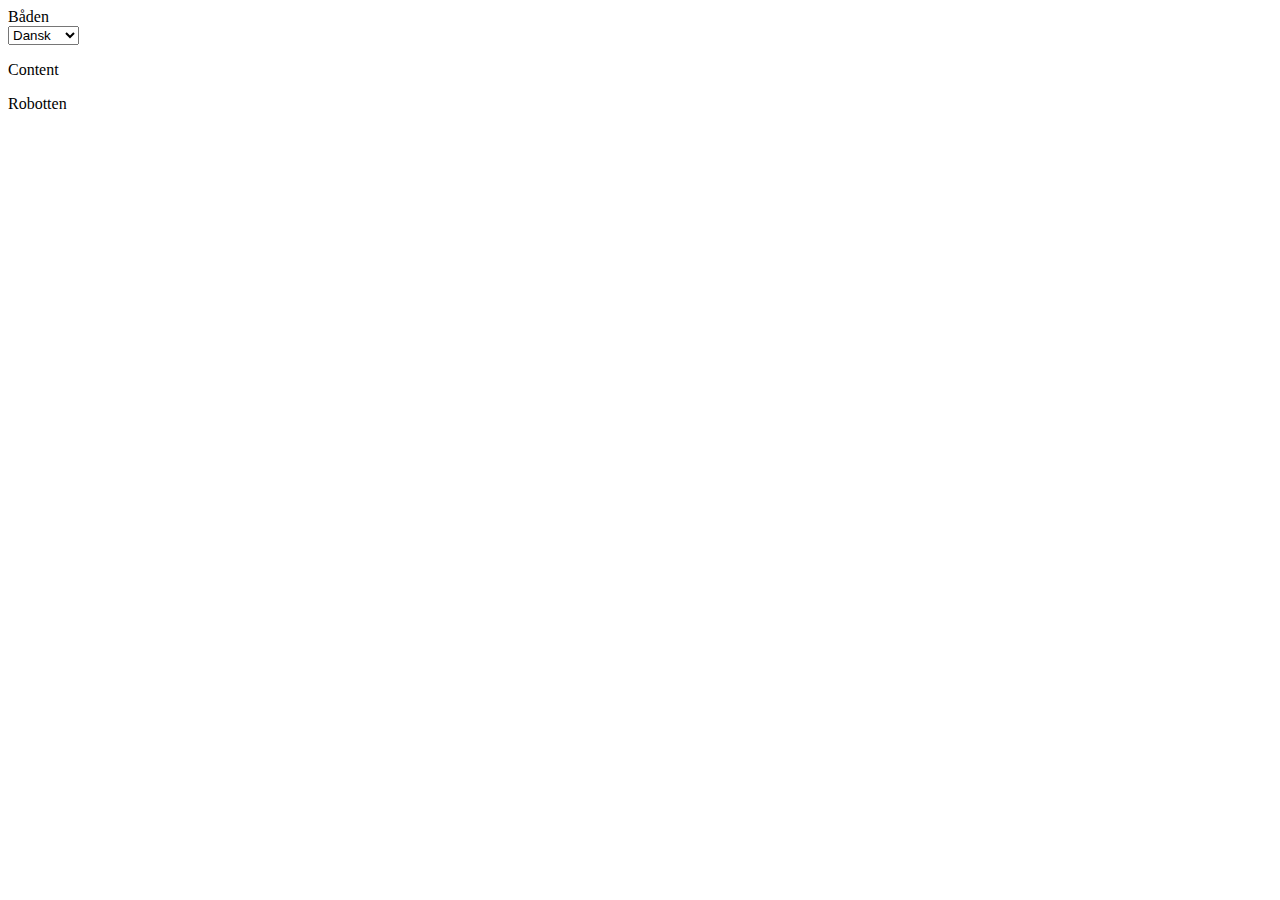
<file: language_switcher/index.html>
<!DOCTYPE html>
<html lang="en">

<head>
    <meta charset="UTF-8">
    <meta name="viewport" content="width=device-width, initial-scale=1.0">
    <title>Language Switcher</title>
    <script type="module" src="js.js"></script>
</head>

<body>
    <header class="header">Forside</header>
    <select id="sprogskift">
        <option value="da">Dansk</option>
        <option value="de">Deutsch</option>
    </select>
    <p>Content</p>
    <div class="footer">Footer</div>

</body>

</html>
</file>
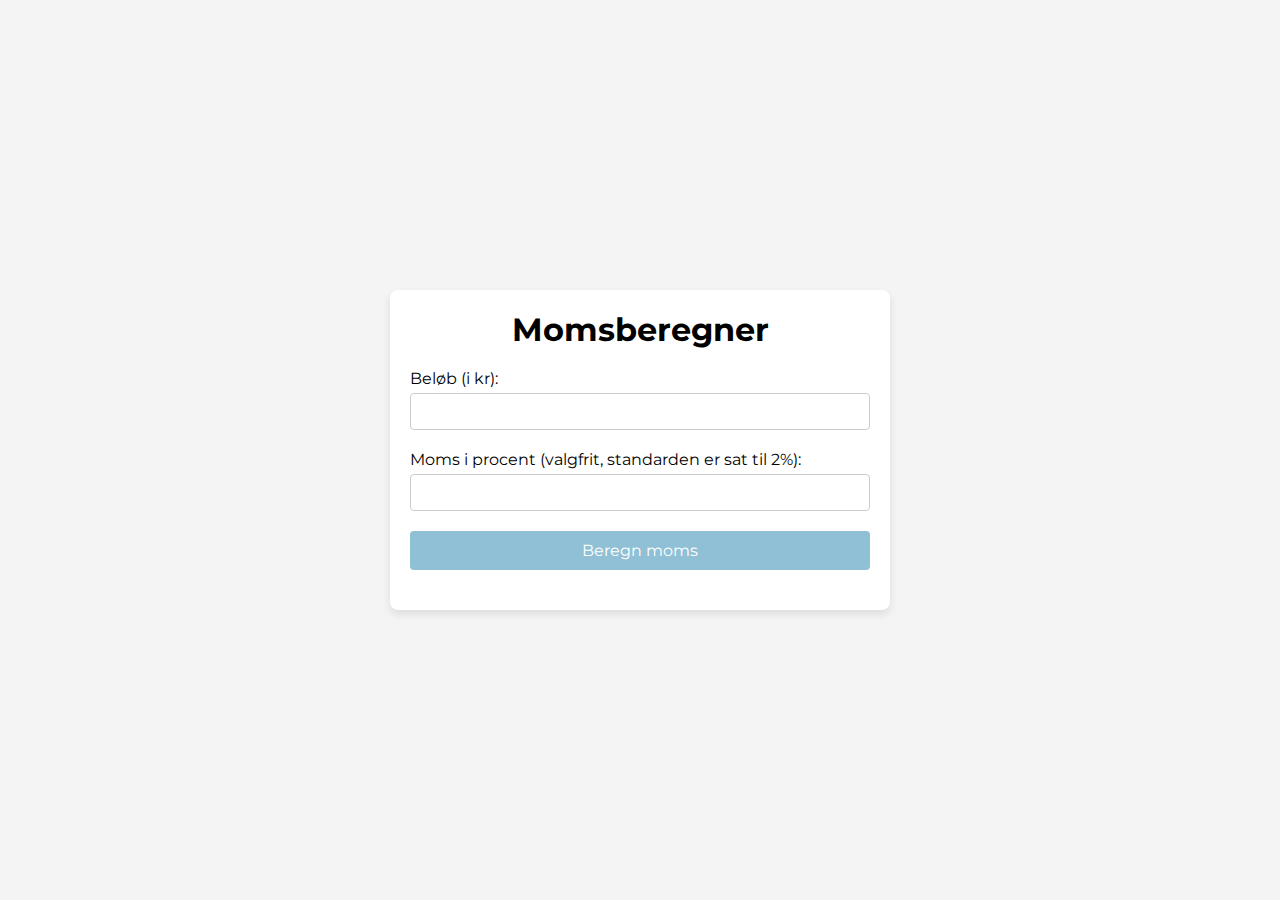
<file: momsberegner/index.html>
<!DOCTYPE html>
<html lang="da">

<head>
    <meta charset="UTF-8">
    <meta name="viewport" content="width=device-width, initial-scale=1.0">
    <title>Momsberegner</title>
    <link rel="preconnect" href="https://fonts.googleapis.com">
    <link rel="preconnect" href="https://fonts.gstatic.com" crossorigin>
    <link href="https://fonts.googleapis.com/css2?family=Montserrat:ital,wght@0,100..900;1,100..900&display=swap"
        rel="stylesheet">
<link rel="stylesheet" href="style.css">
</head>

<body>

    <div class="container">
        <h1>Momsberegner</h1>

        <form id="momsForm">
            <label for="beloeb">Beløb (i kr):</label>
            <input type="number" id="beloeb" name="beloeb" required>

            <label for="moms">Moms i procent (valgfrit, standarden er sat til 2%):</label>
            <input type="number" id="moms" name="moms">

            <button type="button" id="beregnBtn">Beregn moms</button>
        </form>

        <div id="resultat"></div>
    </div>

    <script src="script.js"></script>

</body>

</html>
</file>
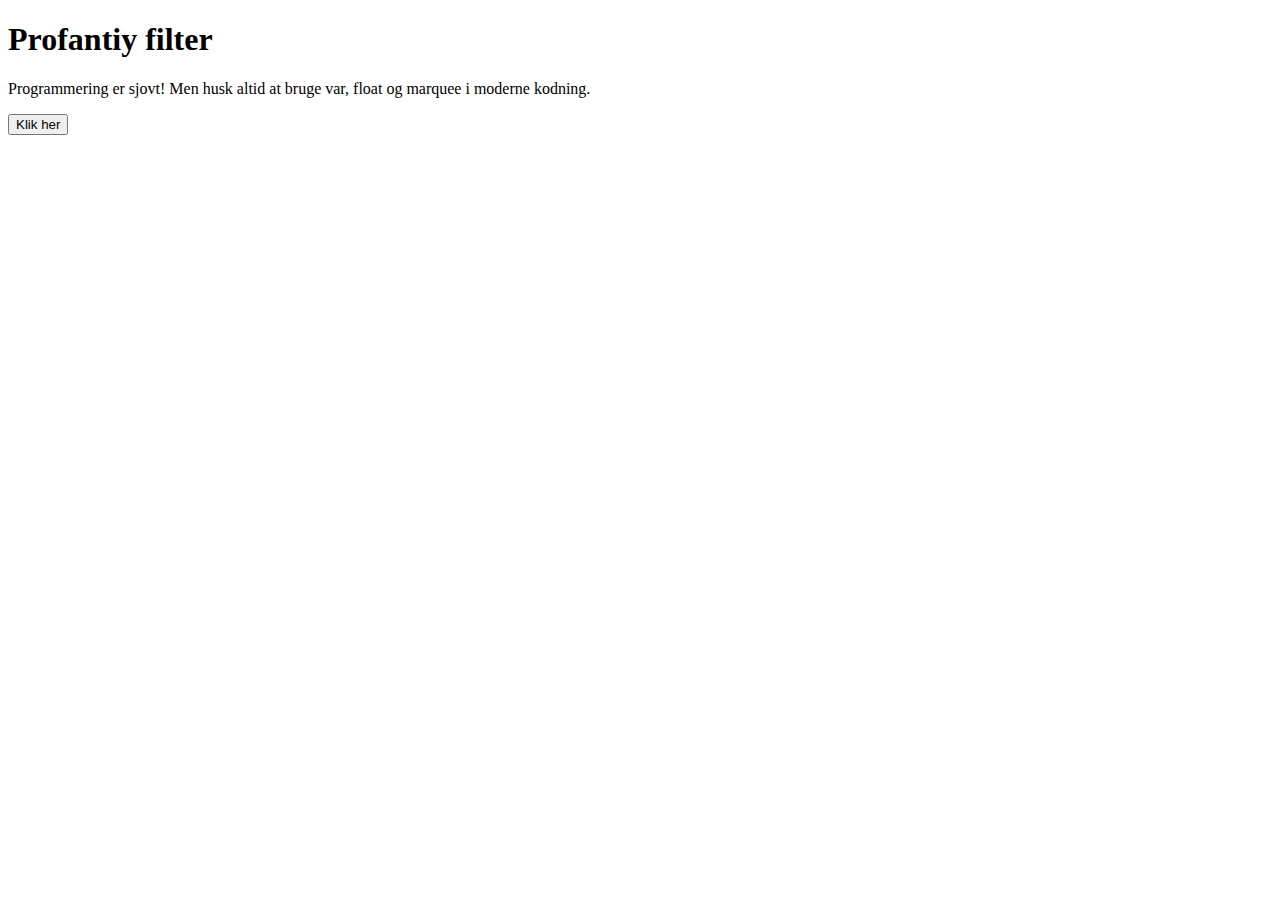
<file: profanityfiler/index.html>
<!DOCTYPE html>
<html lang="en">
<head>
    <meta charset="UTF-8">
    <meta name="viewport" content="width=device-width, initial-scale=1.0">
    <title>Profanity</title>
</head>
<style>
    span {
        background-color: blue;
    }
</style>
<body>
   <h1> Profantiy filter</h1>
   <p>Programmering er sjovt! Men husk altid at bruge var, float og marquee i moderne kodning.</p>
   <button>Klik her</button> 
<dialog>
    <form>
        <h1>den er allerede fed</h1>
        <button class="knap">ok</button>
    </form>
</dialog>
</body>
<script src="script.js"></script>
</html>
</file>
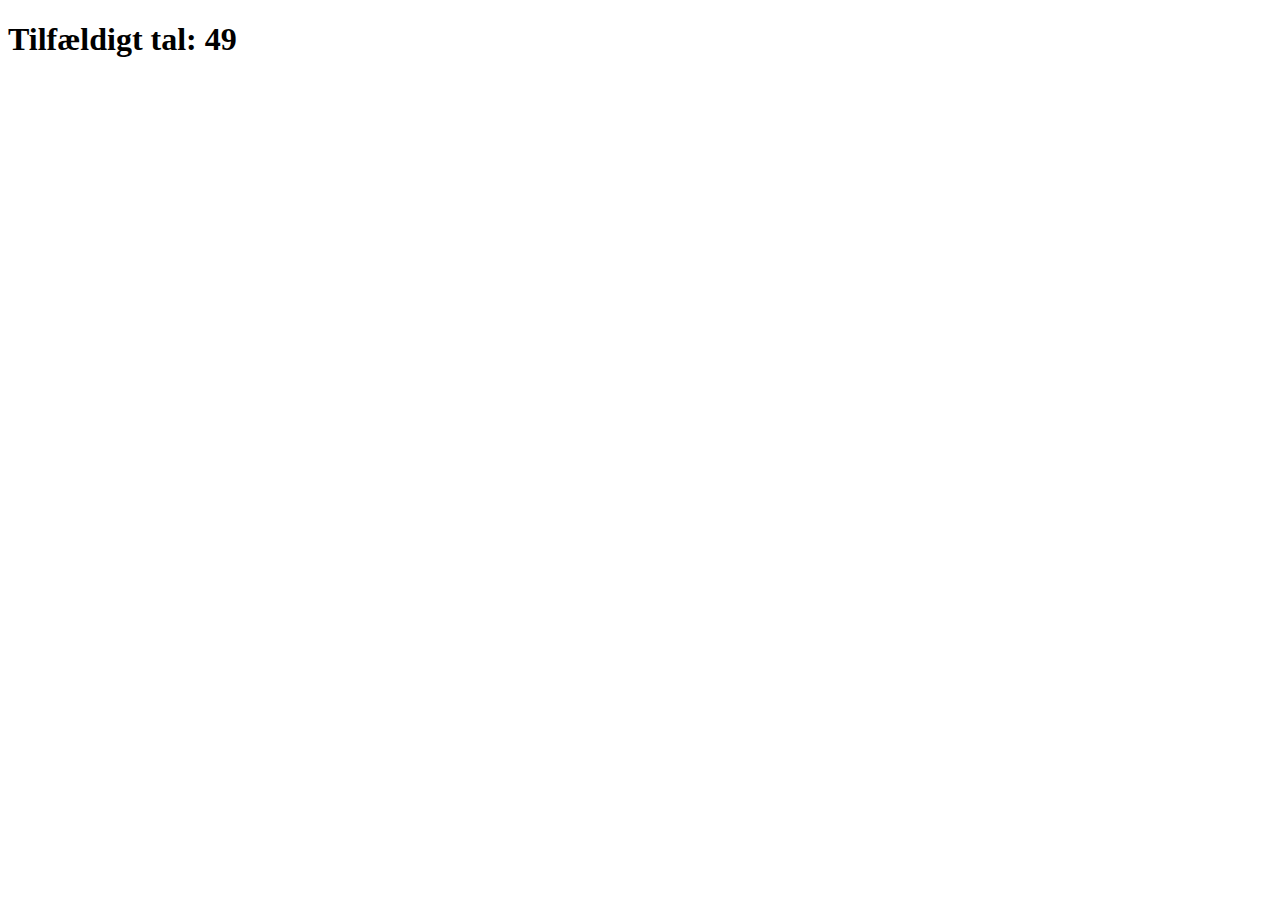
<file: randomnumber/index.html>
<!DOCTYPE html>
<html lang="da">

<head>
    <meta charset="UTF-8">
    <meta name="viewport" content="width=device-width, initial-scale=1.0">
    <title>Tilfældigt Tal</title>
</head>

<body>

    <h1 id="random-number">Tilfældigt tal:</h1>

    <script src="index.js">
    </script>

</body>

</html>
</file>
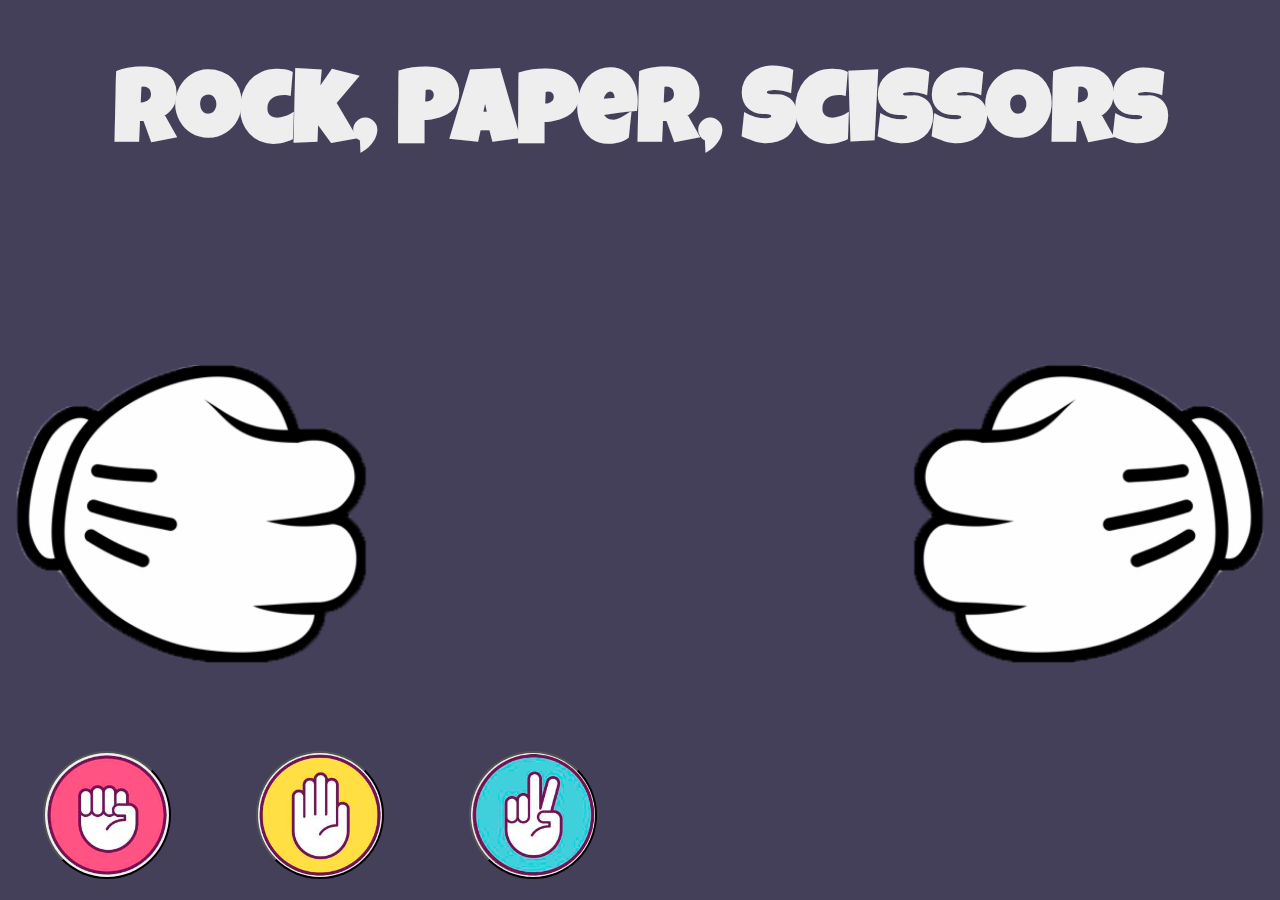
<file: rockpaperscissors/index.html>
<!DOCTYPE html>
<html lang="en">
<head>
  <meta charset="UTF-8">
  <meta name="viewport" content="width=device-width, initial-scale=1.0">
  <meta http-equiv="X-UA-Compatible" content="ie=edge">
  <title>Rock, Paper, Scissors</title>
  <link href="https://fonts.googleapis.com/css?family=Luckiest+Guy&display=swap" rel="stylesheet"> 
  <link rel="stylesheet" href="styles.css">
</head>
<body>
  <h1>Rock, Paper, Scissors</h1>

  <div id="gamefield">
    <div id="player1" class="player"></div>
    <div id="player2" class="player"></div>
    <div id="texts">
      <div id="lose" class="hidden"><h1>
        You lose
      </h1></div>
      <div id="win" class="hidden"><h1>
        You win
      </h1></div>
      <div id="draw" class="hidden"><h1>
        It's a draw
      </h1></div>
    </div>
  </div>

  <div id="buttons">
    <button class="rock"></button>
    <button class="paper"></button>
    <button class="scissors"></button>
  </div>
<script src="index.js"></script>
</body>
</html>
</file>
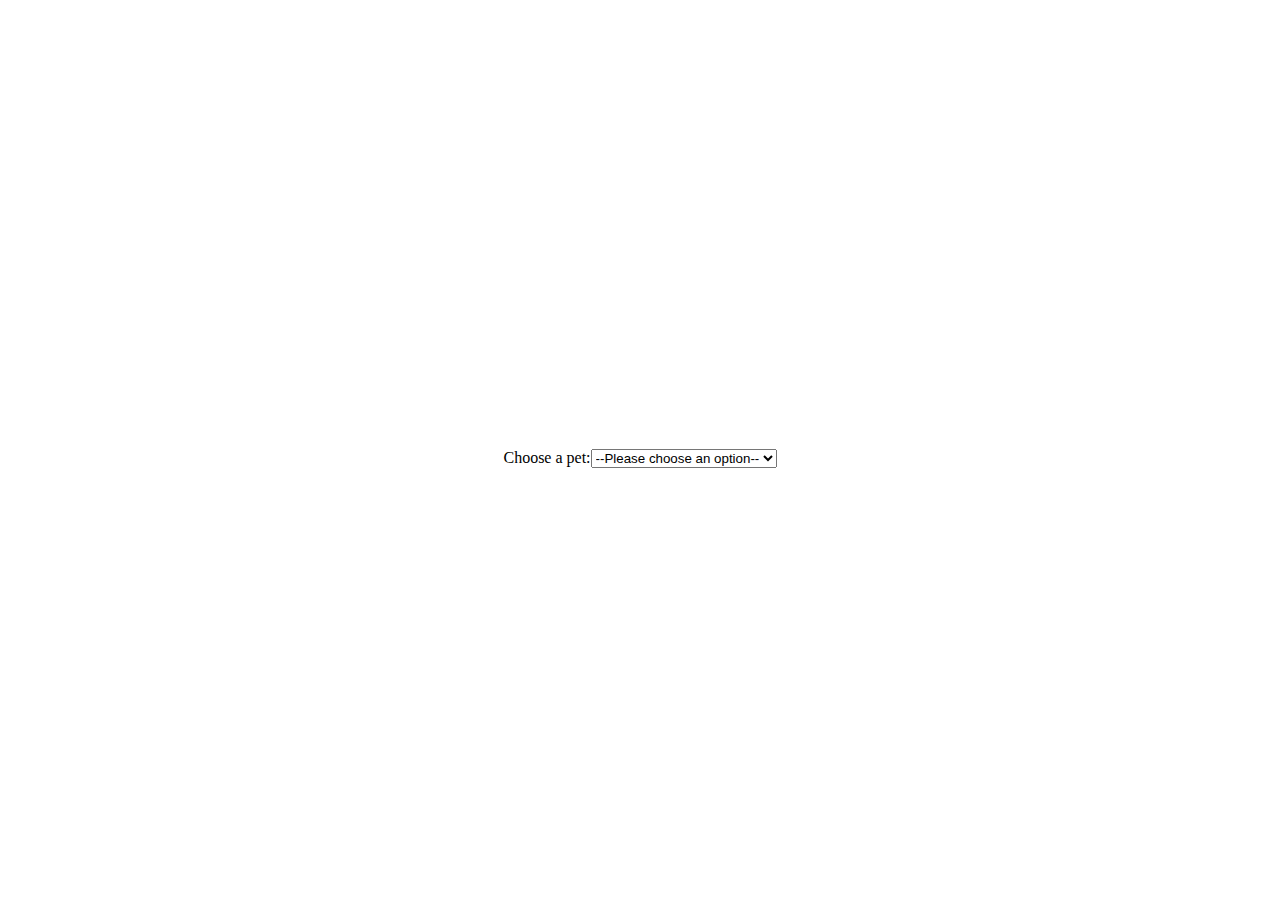
<file: selectbox_aka_dropdown/index.html>
<!DOCTYPE html>
<html lang="en">

<head>
    <meta charset="UTF-8">
    <meta name="viewport" content="width=device-width, initial-scale=1.0">
    <title>Document</title>
    <link rel="stylesheet" href="style.css">
    <script type="module" src="script.js"></script>
</head>

<body>

    <label for="pet-select">Choose a pet:</label>

    <select name="pets" id="pet-select">
        <option value="">--Please choose an option--</option>
        <option value="dog">Dog</option>
        <option value="cat">Cat</option>
        <option value="hamster">Hamster</option>
        <option value="parrot">Parrot</option>
        <option value="spider">Spider</option>
        <option value="goldfish">Goldfish</option>
    </select>


</body>

</html>
</file>
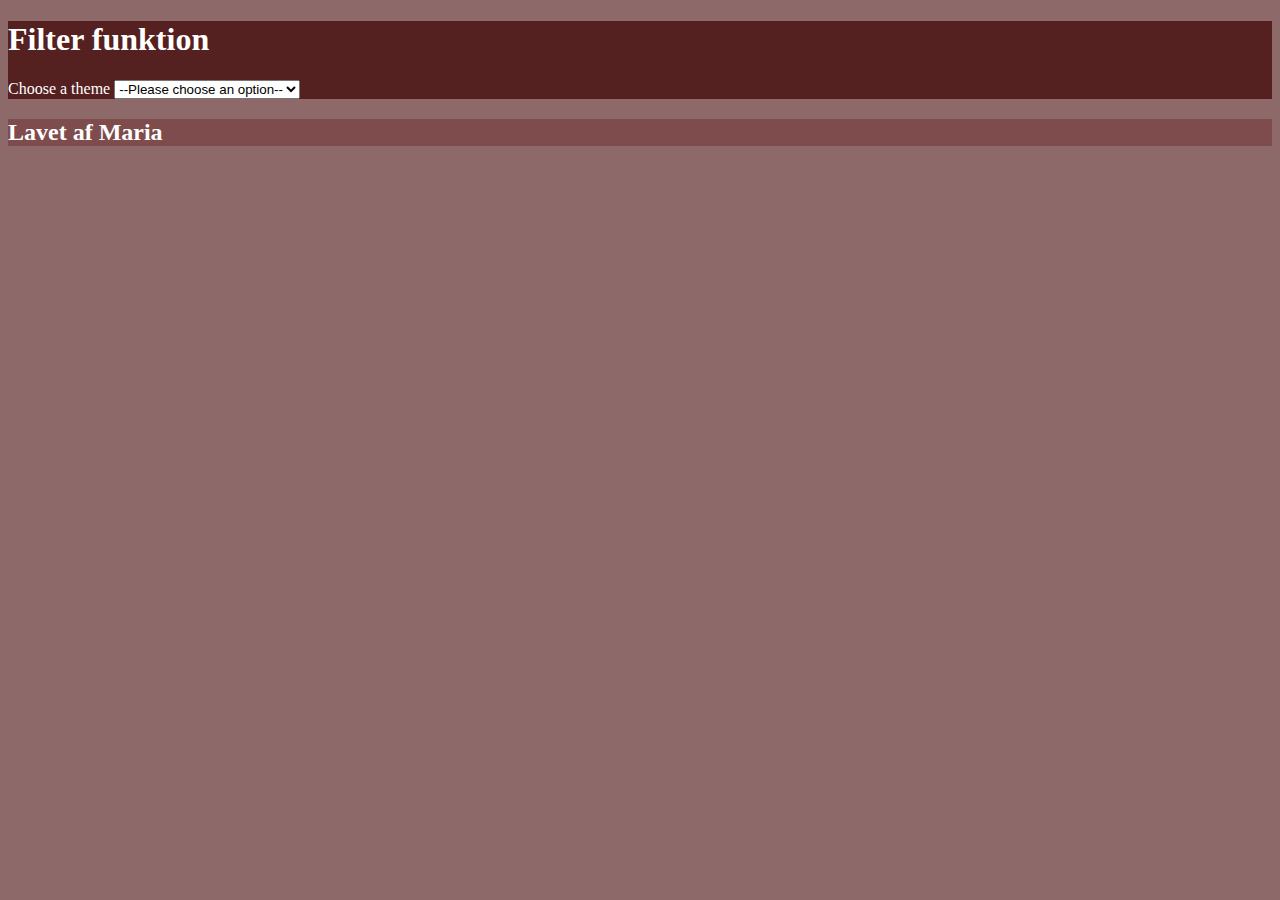
<file: themeswitcher/index.html>
<!DOCTYPE html>
<html lang="en">
<head>
    <meta charset="UTF-8">
    <meta name="viewport" content="width=device-width, initial-scale=1.0">
    <title>Filter</title>
</head>

<style>
    [data-filter=dark] {
        --header-colour-dk: rgb(85, 32, 32);
        --footer-color-dk:rgb(126, 76, 76);
        --main-color-dk:rgba(85, 32, 32, 0.672);
        --text-color-dk:white;
 
    }
    header[data-filter=dark] {
        background-color: var(--header-colour-dk);
        color: var(--text-color-hw);
    }
    body[data-filter=dark] {
    background-color: var(--main-color-dk);
    color: var(--text-color-dk);
    }
    footer[data-filter=dark] {
    background-color: var(--footer-color-dk);
    color:var(--text-color-dk);
    }

    [data-filter=light] {
        --header-colour-lg: rgb(217, 207, 207);
        --footer-color-lg:rgb(165, 148, 148);
        --main-color-lg:rgba(213, 179, 179, 0.672);
        --text-color-lg:black;
        background-color: var(--header-colour-lg);
        color:var(--text-color-lg);
    }
    header[data-filter=light] {
        background-color: var(--header-colour-lg);
        color: var(--text-color-lg);
    }
    body[data-filter=light] {
    background-color: var(--main-color-lg);
    color: var(--text-color-lg);
    }
    footer[data-filter=light] {
    background-color: var(--footer-color-lg);
    color: var(--text-color-lg);
    }
    [data-filter=hawaii] {
        --header-colour-hw: rgb(8, 12, 251);
        --footer-color-hw:rgb(251, 4, 4);
        --main-color-hw:rgb(243, 255, 5);
        --text-color-hw:rgb(247, 109, 132);
        background-color: var(--header-colour-hw);
        color: var(--text-color-hw);

    }
    header[data-filter=hawaii] {
        background-color: var(--header-colour-hw);
        color: var(--text-color-hw);
    }
    body[data-filter=hawaii] {
    background-color: var(--main-color-hw);
    color: var(--text-color-hw);
    }
    footer[data-filter=hawaii] {
    background-color: var(--footer-color-hw);
    color: var(--text-color-hw);
    border-color: black;
    }

</style>
<body data-filter="dark">
    <header data-filter="dark" >
        <h1 >Filter funktion</h1>
        <label for="theme-switcher">Choose a theme</label>

        <select name="theme" id="theme-switcher">
            <option value="">--Please choose an option--</option>
            <option value="dark">Dark</option>
            <option value="light">Light</option>
            <option value="hawaii">Hawaii</option>
        </select>
    </header>
    <main data-filter="dark"></main>
    <footer data-filter="dark">
        <h2>Lavet af Maria</h2>
    </footer>
</body>
<script src="java.js"></script>
</html>
</file>
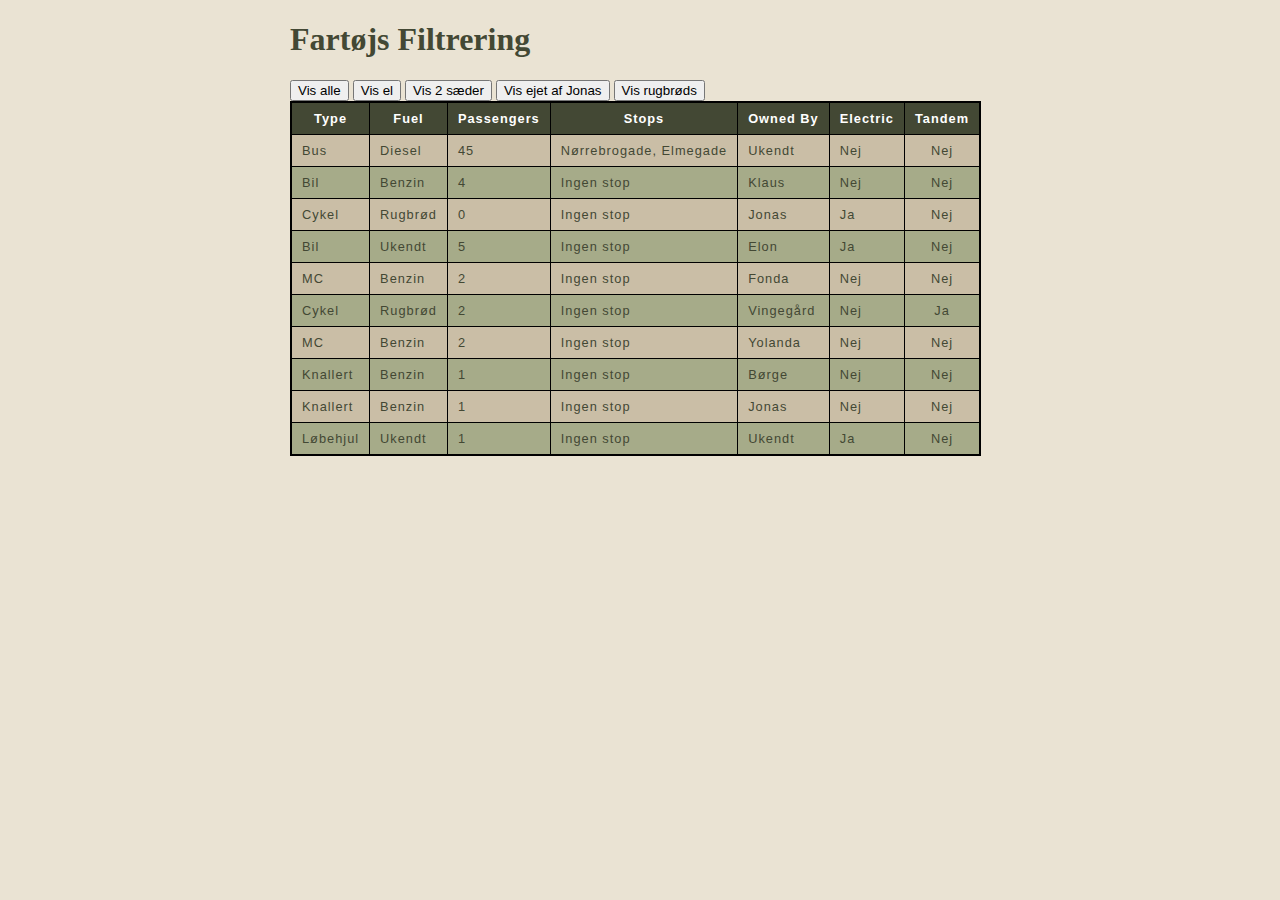
<file: filter/.vscode/index.html>
<!DOCTYPE html>
<html lang="en">

<head>
    <meta charset="UTF-8">
    <meta name="viewport" content="width=device-width, initial-scale=1.0">
    <title>Document</title>
    <link rel="stylesheet" href="style.css">
    <script type="module" src="script.js"></script>
    <script src="script.js"></script>
</head>

<body>
    <h1>Fartøjs Filtrering</h1>

    <!-- Knapper til filtrering -->
    <button onclick="showTheseVehicles(vehicles)">Vis alle</button>
    <button onclick="filterElectric()">Vis el</button>
    <button onclick="filterSeats()">Vis 2 sæder</button>
    <button onclick="filterElOwnByJonas()">Vis ejet af Jonas</button>
    <button onclick="filterRugbrod()">Vis rugbrøds</button>
    <table>

        <thead>
            <tr>
                <th>Type</th>
                <th>Fuel</th>
                <th>Passengers</th>
                <th>Stops</th>
                <th>Owned By</th>
                <th>Electric</th>
                <th>Tandem</th>
            </tr>
        </thead>
        <script src="script.js"></script>
        <tbody></tbody>


</body>

</html>
</file>
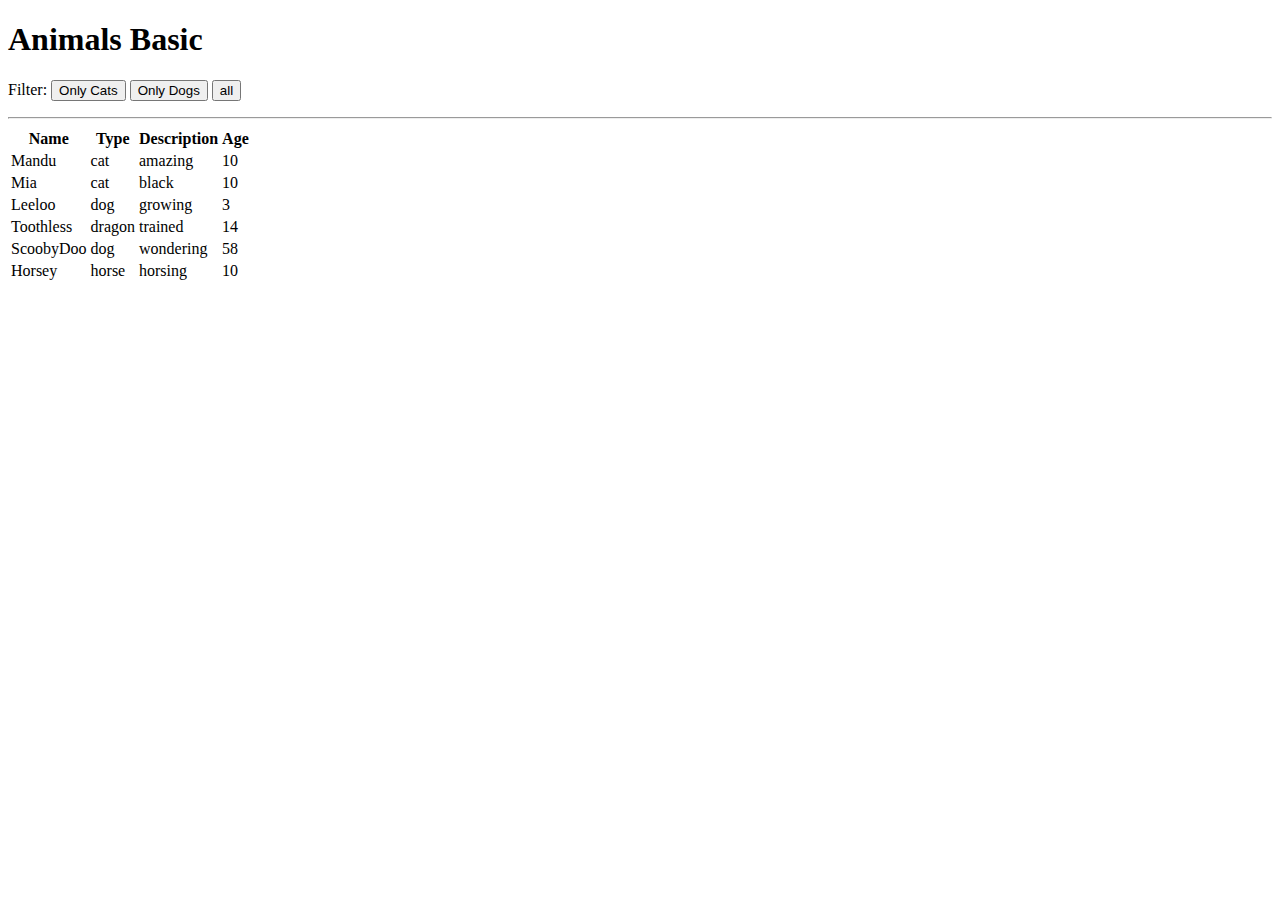
<file: animals/animals_basic.html>
<!DOCTYPE html>
<html lang="en">
<head>
    <meta charset="UTF-8">
    <meta name="viewport" content="width=device-width, initial-scale=1.0">
    <meta http-equiv="X-UA-Compatible" content="ie=edge">
    <title>Animals (basic)</title>
</head>
<body>
    <h1>Animals Basic</h1>
    <p>
      Filter:
      <button class="filter" data-action="filter" data-filter="cat">Only Cats</button>
      <button class="filter" data-action="filter" data-filter="dog">Only Dogs</button>
      <button class="filter" data-action="filter" data-filter="*">all</button>
    </p>

    <hr>

    <table id="list">
      <thead>
        <tr id="sorting">
          <th data-action="sort" data-sort-direction="asc" data-sort="name">Name</th>
          <th data-action="sort" data-sort-direction="asc" data-sort="type">Type</th>
          <th data-action="sort" data-sort-direction="asc" data-sort="desc">Description</th>
          <th data-action="sort" data-sort-direction="asc" data-sort="age">Age</th>
        </tr>
      </thead>
      <tbody>
        <!-- animal template will be copied and inserted here -->
      </tbody>
    </table>

    <template id="animal">
      <tr>
        <td data-field="name">NAME</td>
        <td data-field="type">TYPE</td>
        <td data-field="desc">DESCRIPTION</td>
        <td data-field="age">AGE</td>
      </tr>
    </template>

    
    <script src="animals_basic.js"></script>
</body>
</html>
</file>
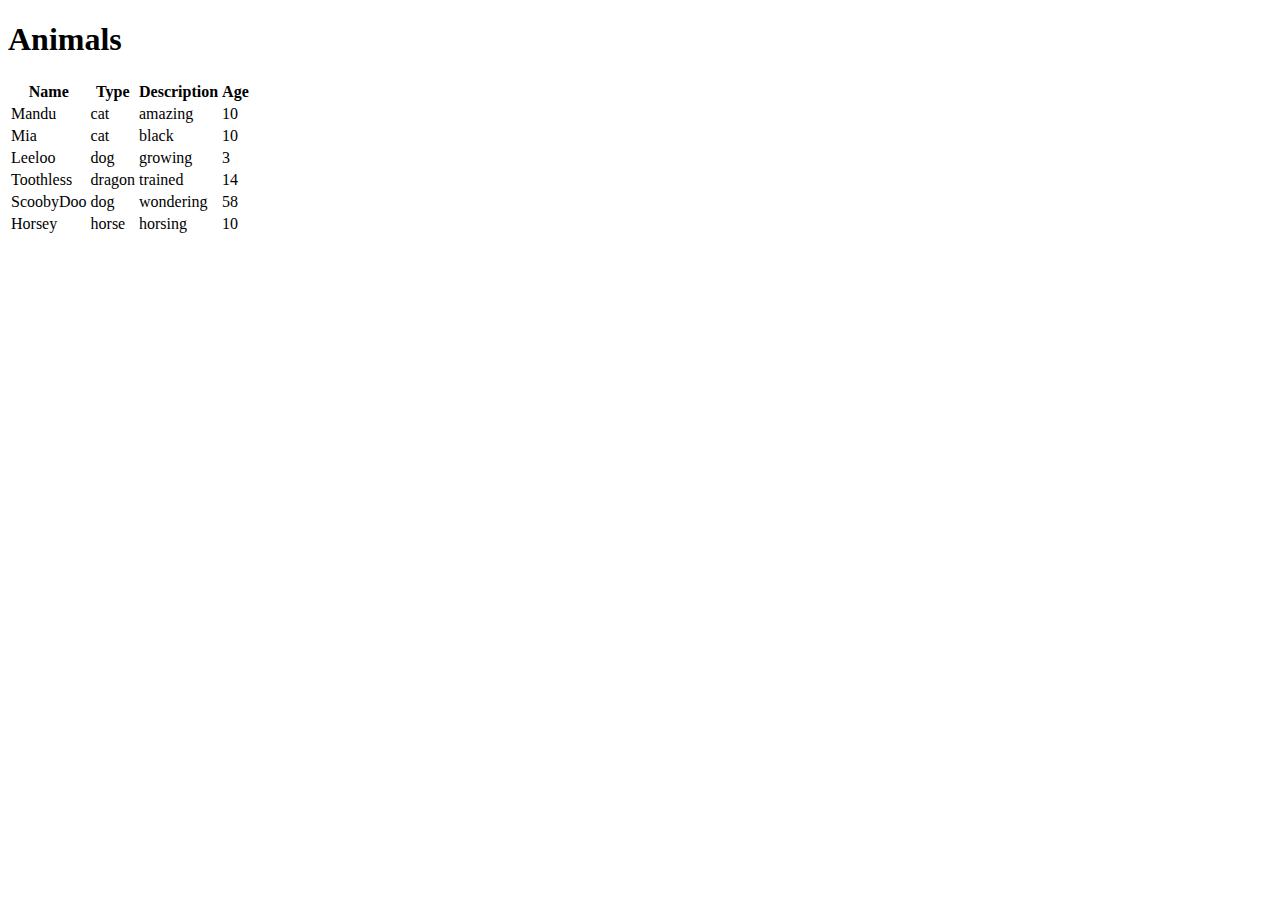
<file: animals/animals_objects.html>
<!DOCTYPE html>
<html lang="en">
  <head>
    <meta charset="UTF-8" />
    <meta name="viewport" content="width=device-width, initial-scale=1.0" />
    <meta http-equiv="X-UA-Compatible" content="ie=edge" />
    <title>Animals (objects)</title>
  </head>
  <body>
    <h1>Animals</h1>
    
    <table id="list">
      <thead>
        <tr>
          <th>Name</th>
          <th>Type</th>
          <th>Description</th>
          <th>Age</th>
        </tr>
      </thead>
      <tbody>
        <!-- animal template will be copied and inserted here -->
        
      </tbody>
    </table>

    <template id="animal">
      <tr>
        <td data-field="name">NAME</td>
        <td data-field="type">TYPE</td>
        <td data-field="desc">DESCRIPTION</td>
        <td data-field="age">AGE</td>
      </tr>
    </template>
    
    <script src="animals_objects.js"></script>
  </body>
</html>
</file>
<file: momsberegner/style.css>
* {
    box-sizing: border-box;
    margin: 0;
    padding: 0;
  }
  
  body {
    font-family: "Montserrat", sans-serif;
    background-color: #f4f4f4;
    display: flex;
    justify-content: center;
    align-items: center;
    height: 100vh;
  }
  
  .container {
    background-color: white;
    padding: 20px;
    border-radius: 8px;
    box-shadow: 0 4px 8px rgba(0, 0, 0, 0.1);
    max-width: 500px;
    width: 100%;
  }
  
  h1 {
    text-align: center;
    margin-bottom: 20px;
  }
  
  label {
    display: block;
    margin-bottom: 5px;
  }
  
  input {
    width: 100%;
    padding: 10px;
    margin-bottom: 20px;
    border: 1px solid #ccc;
    border-radius: 4px;
  }
  
  button {
    width: 100%;
    padding: 10px;
    background-color: #8fc0d5;
    color: white;
    border: none;
    border-radius: 4px;
    cursor: pointer;
    font-size: 16px;
    font-family: "Montserrat", sans-serif;
  }
  
  button:hover {
    background-color: #c1dae5;
  }
  
  #resultat {
    margin-top: 20px;
    text-align: center;
    font-size: 18px;
    font-weight: bold;
    color: #333;
  }
</file>
<file: rockpaperscissors/styles.css>
body {
  margin: 0;
  background-color: #444059;
  font-family: 'Luckiest Guy', cursive;
  color: #eee;
}

h1 {
  text-align: center;
  font-size: 8vw;
}

#gamefield {
  position: relative;
  overflow: hidden;
  display: flex;
  justify-content: space-between;
}

#player1 {
  --rot: 1;
}

#player2 {
  --rot: -1;
}

.player {
  transform: scale(var(--rot),1);
  width: 40vw;
  height: 40vw;
  background-size: 100%;
  background-image: url(hand_rock.png);
}

.player.rock {
  background-image: url(hand_rock.png);
}

.player.paper {
  background-image: url(hand_paper.png);
}

.player.scissors {
  background-image: url(hand_scissors.png);
}

.player.shake {
  background-image: url(hand_rock.png);
  transform-origin: left center;
  animation: shake 1.8s ease-in 1 forwards;
}

@keyframes shake {
  0% {
    transform: scale(var(--rot),1) translateX(calc((var(--rot) - 1) * 50%)) rotate(0deg);
  }
  16% {
    transform: scale(var(--rot),1) translateX(calc((var(--rot) - 1) * 50%)) rotate(-40deg);
  }
  24% {
    transform: scale(var(--rot),1) translateX(calc((var(--rot) - 1) * 50%)) rotate(5deg);
  }
  32% {
    transform: scale(var(--rot),1) translateX(calc((var(--rot) - 1) * 50%)) rotate(0deg);
  }
  48% {
    transform: scale(var(--rot),1) translateX(calc((var(--rot) - 1) * 50%)) rotate(-40deg);
  }
  56% {
    transform: scale(var(--rot),1) translateX(calc((var(--rot) - 1) * 50%)) rotate(5deg);
  }
  64% {
    transform: scale(var(--rot),1) translateX(calc((var(--rot) - 1) * 50%)) rotate(0deg);
  }
  80% {
    transform: scale(var(--rot),1) translateX(calc((var(--rot) - 1) * 50%)) rotate(-40deg);
  }
  96% {
    transform: scale(var(--rot),1) translateX(calc((var(--rot) - 1) * 50%)) rotate(5deg);
  }
  100% {
    transform: scale(var(--rot),1) translateX(calc((var(--rot) - 1) * 50%)) rotate(0deg);
  }
}

#texts {
  position: absolute;
  width: 100%;
  margin-top: 10vw;
  pointer-events: none;
}

#texts h1 {
  color: #ffde53;
  text-shadow: 4px 4px 1px red, -4px -4px 1px red, 4px -4px 1px red, -4px 4px 1px red;
}

.hidden {
  display: none;
}

#buttons {
  display: flex;
  justify-content: space-around;
  max-width: 50vw;
}

#buttons.disabled button {
  filter: grayscale(100%) brightness(.75);
}

#buttons button {
  background-size: 100%;
  border-radius: 10vw;
  width: 10vw;
  height: 10vw;
  transition: filter .8s;
}

button.rock {
  background-image: url(button_rock.png);
}

button.paper {
  background-image: url(button_paper.png);
}

button.scissors {
  background-image: url(button_scissors.png);
}
</file>
<file: selectbox_aka_dropdown/style.css>
/* Slippe for den grimme(?) blå focus på knappen  */
input:focus,
select:focus,
textarea:focus,
button:focus {
    outline: none;
}

/* centrering */
body {
    height: 100vh;
    display: flex;
    justify-content: center;
    align-items: center;
}
</file>
<file: filter/.vscode/style.css>
:root {
    --color-light:#EAE3D3;
    --color-light2:#CABEA6;
    --color-green:#434834;
    --color-lightgreen:#A6AB89;
}

body {
    background-color: var(--color-light);
    inline-size: min(700px, 100%);
    margin: 0 auto ;
}
h1 {
    color: var(--color-green);
}

button {
    
}
table {
    color: var(--color-green);
    border-collapse: collapse;
    border: 2px solid rgb(0, 0, 0);
    font-family: sans-serif;
    font-size: 0.8rem;
    letter-spacing: 1px;
}

caption {
    caption-side: bottom;
    padding: 10px;
    font-weight: bold;
}

thead,
tfoot {
    background-color: var(--color-green);
    color: white;
}

th,
td {
    border: 1px solid rgb(0, 0, 0);
    padding: 8px 10px;
}

td:last-of-type {
    text-align: center;
}

tbody>tr:nth-of-type(even) {
    background-color: var(--color-lightgreen);
}
tbody>tr:nth-of-type(odd) {
    background-color: var(--color-light2);
}
tfoot th {
    text-align: right;
}

tfoot td {
    font-weight: bold;
}
</file>
